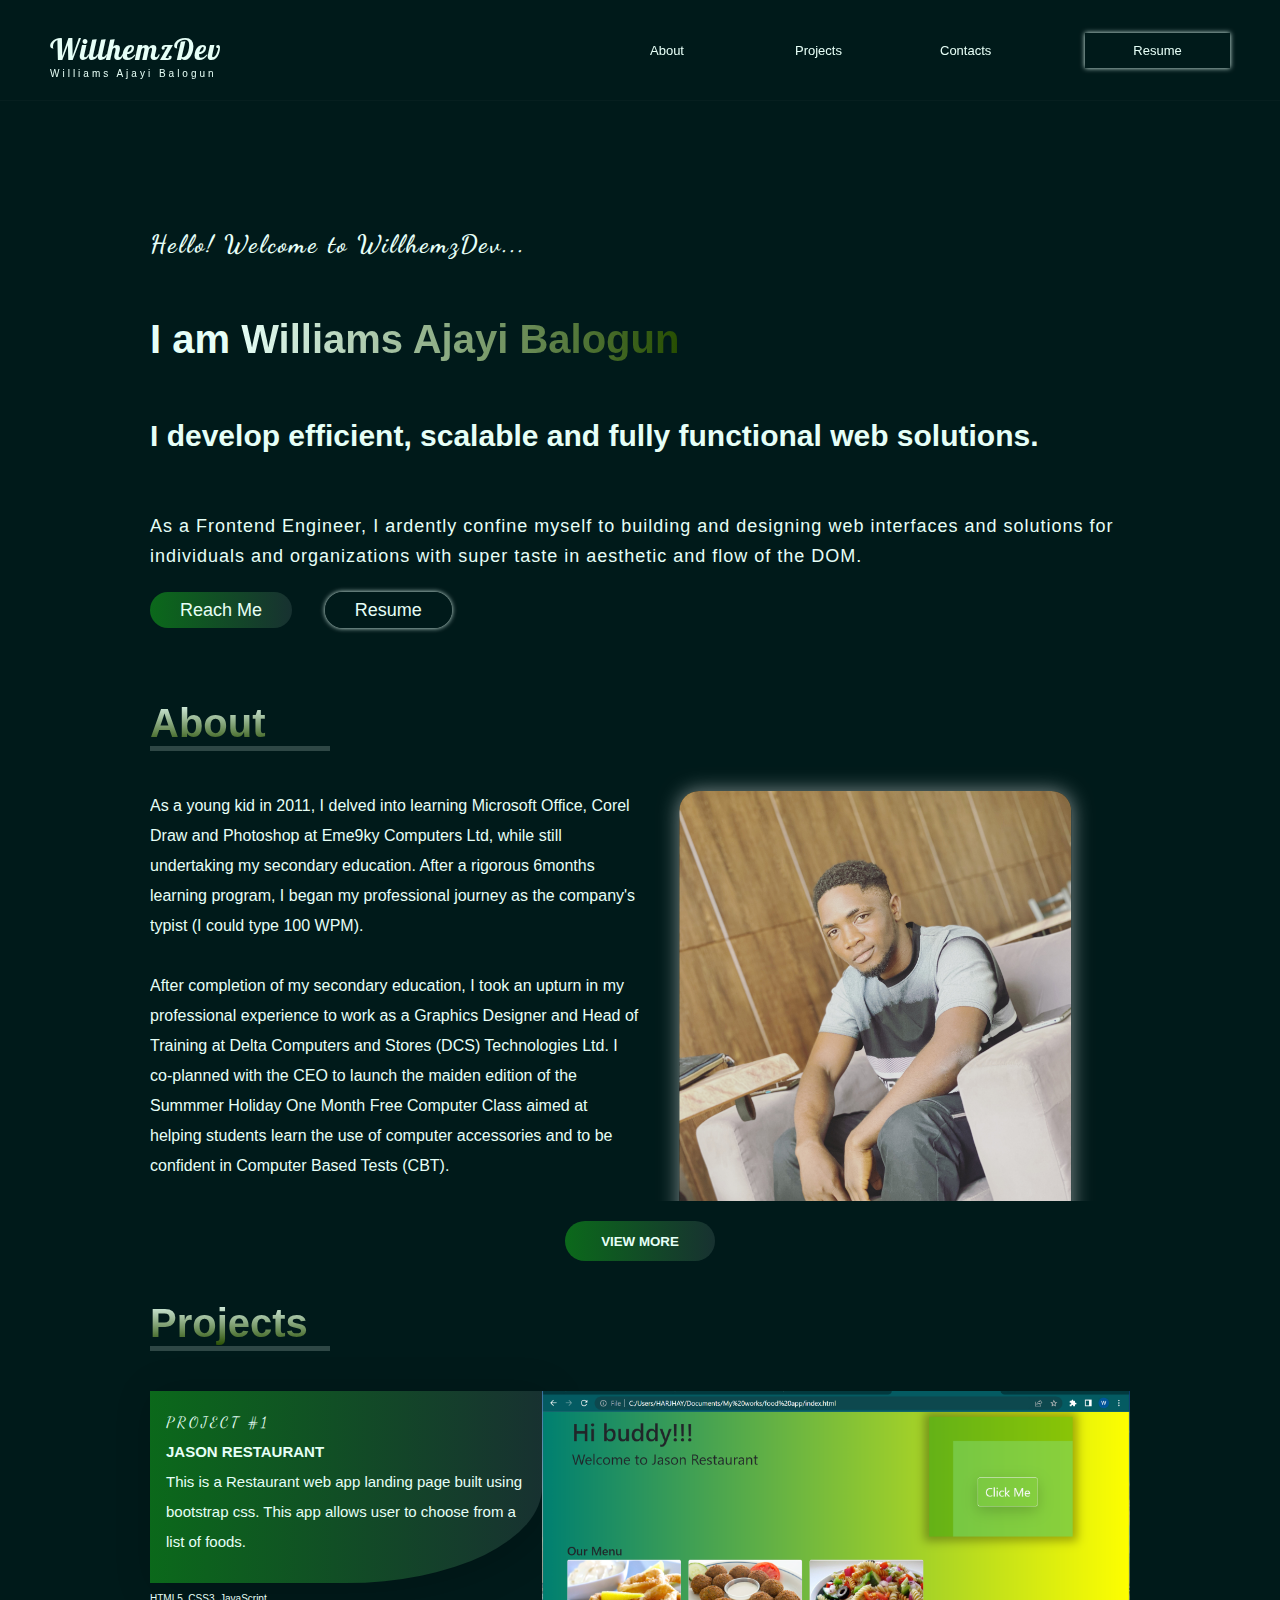
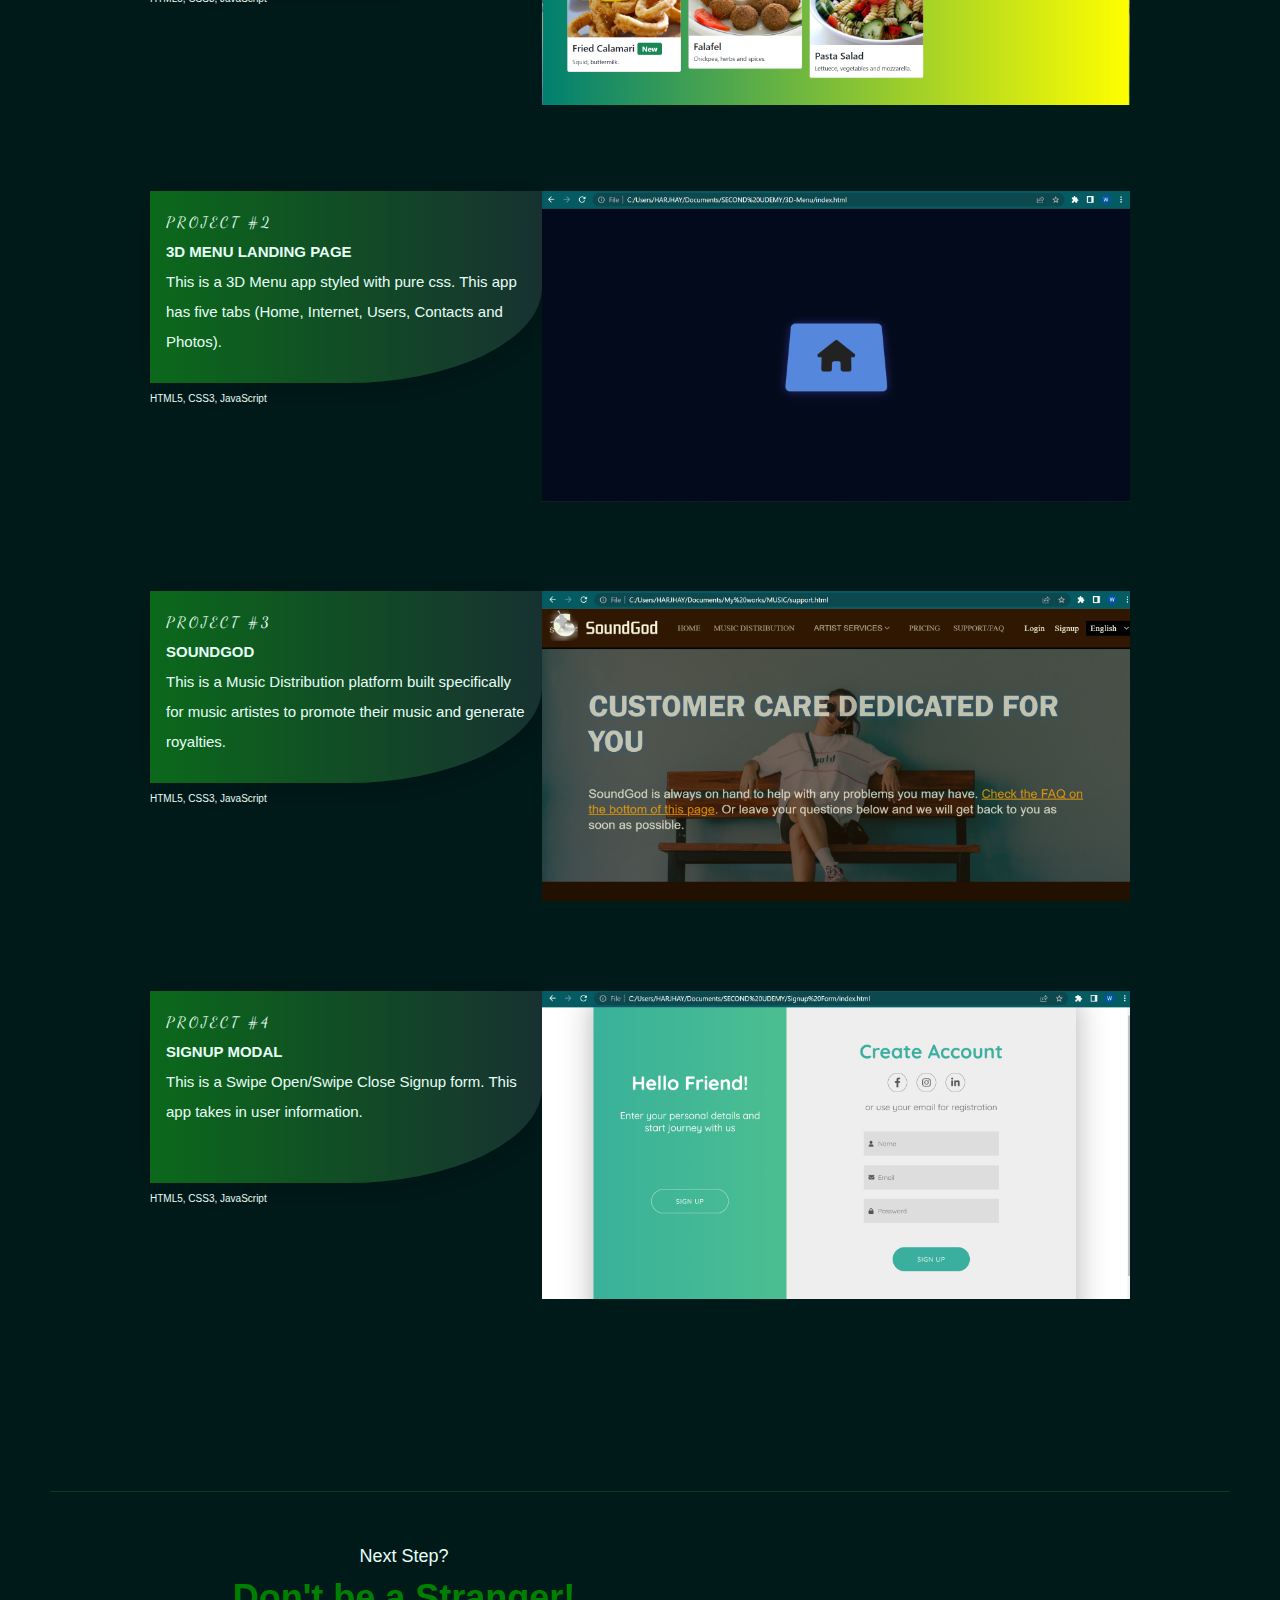
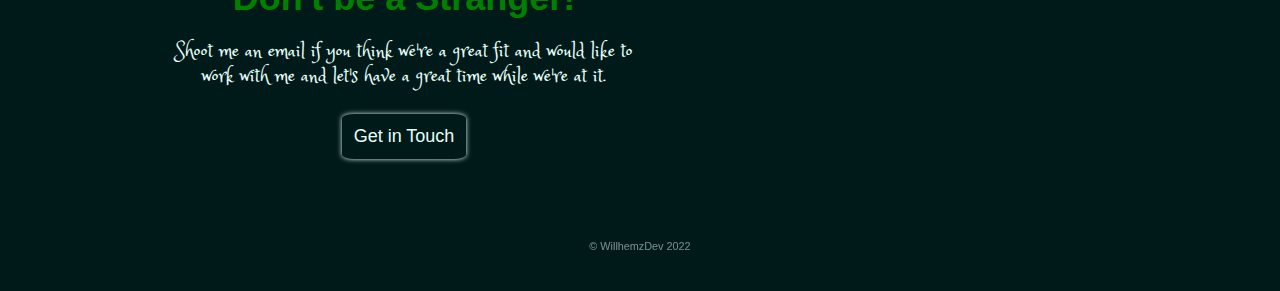
<file: index.html>
<!DOCTYPE html>
<html lang="en">

<head>
    <meta charset="UTF-8">
    <meta http-equiv="X-UA-Compatible" content="IE=edge">
    <meta name="viewport" content="width=device-width, initial-scale=1.0">
    <title>Williams Ajayi - Frontend Engineer</title>
    <link rel="stylesheet" href="https://cdnjs.cloudflare.com/ajax/libs/font-awesome/6.2.0/css/all.min.css"
        integrity="sha512-xh6O/CkQoPOWDdYTDqeRdPCVd1SpvCA9XXcUnZS2FmJNp1coAFzvtCN9BmamE+4aHK8yyUHUSCcJHgXloTyT2A=="
        crossorigin="anonymous" referrerpolicy="no-referrer" />
    <link rel="stylesheet" href="style.css">
</head>

<body>
    <section class="general">
        <header>
            <nav class="nav-title">
                <a href="index.html">WillhemzDev</a>
                <p>Williams Ajayi Balogun</p>
            </nav>
            <div class="dropdown">
                <i class="fa-solid fa-list"></i>
            </div>
            <nav class="nav-options">
                <a href="#about">About</a>
                <a href="#projects">Projects</a>
                <a href="#contacts">Contacts</a>
                <a type="button" href="files/resume.pdf" class="resume" target="_blank">Resume</a>
            </nav>
        </header>

        <main>
            <section class="introduction">
                <article class="intro-text">
                    <p>Hello! Welcome to WillhemzDev...</p>
                    <h2>I am <span>Williams Ajayi Balogun</span></h2>
                    <h3>I develop efficient, scalable and fully functional web solutions.</h3>
                    <p>
                        As a Frontend Engineer, I ardently confine myself to building and designing web interfaces and
                        solutions
                        for individuals and organizations with super taste in aesthetic and flow of the DOM.
                    </p>
                </article>
                <article class="intro-buttons">
                    <a type="button" href="#contacts" class="reachMe">Reach Me</a>
                    <a href="files/resume.pdf" target="_blank" type="button" class="resume res">Resume</a>
                </article>
            </section>

            <section id="about" class="aboutMe">
                <h2 class="section-title">About</h2>
                <article>
                    <div class="about-text">
                        <p>
                            As a young kid in 2011, I delved into learning Microsoft Office, Corel Draw and Photoshop at
                            Eme9ky
                            Computers Ltd, while still undertaking my secondary education. After a rigorous 6months
                            learning program, I
                            began my professional journey as the company's typist (I could type 100 WPM). <br /><br />

                            After completion of my secondary education, I took an upturn in my professional experience
                            to work as a
                            Graphics Designer and Head of Training at Delta Computers and Stores (DCS) Technologies Ltd.
                            I co-planned
                            with the CEO to launch the maiden edition of the Summmer Holiday One Month Free Computer
                            Class aimed at
                            helping students learn the use of computer accessories and to be confident in Computer Based
                            Tests (CBT). <br /><br />

                            A few years later, I took a step-back from career world to begin my tertiary education in
                            Mechanical
                            Engineering at Obafemi Awolowo University. I then interned at Jubaili Bros Engineering Ltd.
                            as a Maintenance
                            Engineer. <br /><br />

                            Fast-forward to 2021, I transitioned into learning Web Development. I love the profession
                            and I dedicated a
                            large chunk of my useful hours to learning the profession. Over time, I've improved my
                            skills and abilities
                            as a Frontend Engineer. As a dedicated and result-oriented individual, I take pride in
                            delivering <span class="colored-text">Fast, efficient, accessible</span> and <span
                                class="colored-text">creative
                                solutions/experiences</span> to one and all. <br /><br />

                            Aside my regular routine as a developer, I enjoy listening to music, playing football,
                            making sounds on FL
                            Studio, writing songs and doing computational research on flow field. <br /><br />

                            These are a few tools and technologies I am familiar with which I have also been working
                            with and they include: <br /><br />

                        <ul>
                            <li>HTML5</li>
                            <li>CSS3</li>
                            <li>JavaScript (ES6)</li>
                            <li>WordPress</li>
                            <li>React.js</li>
                            <li>Node.js</li>
                            <li>Git/Github</li>
                            <li>Jasmine (Unit Testing)</li>
                        </ul>
                        </p>
                    </div>
                    <div class="about-img">
                        <img src="images/profilepic.jpg" alt="Profile-Pic" readonly="readonly">
                    </div>
                </article>
            </section>


            <section id="projects" class="projects-list">
                <div class="read">
                    <button class="readMore" type="button">VIEW MORE</button>
                </div>
                <h2 class="section-title">Projects</h2>
                <article class="projects">
                    <div class="project-md">
                        <div class="project-details">
                            <p>Project #1</p>
                            <h2>JASON RESTAURANT</h2>
                            <p>
                                This is a Restaurant web app landing page built using bootstrap css. This app allows
                                user to choose from a list of
                                foods.
                            </p>
                        </div>
                        <p class="courses">HTML5, CSS3, JavaScript</p>
                    </div>
                    <div>
                        <a href="https://github.com">
                            <img src="images/project1.png" alt="file not supported">
                        </a>

                        <div class="source_link">
                            <a href="https://github.com/jasonrestaurant">
                                Source File
                            </a>
                            <a href="https://jasonrestaurant.com">
                                Link
                            </a>
                        </div>
                    </div>
                </article>

                <article class="projects">
                    <div class="project-md">
                        <div class="project-details">
                            <p>Project #2</p>
                            <h2>3D MENU LANDING PAGE</h2>
                            <p>
                                This is a 3D Menu app styled with pure css. This app has five tabs (Home, Internet,
                                Users, Contacts and Photos).
                            </p>
                        </div>
                        <p class="courses">HTML5, CSS3, JavaScript</p>
                    </div>
                    <div>
                        <img src="images/project2.png" alt="file not supported">

                        <div class="source_link">
                            <a href="https://github.com/3d-menu">
                                Source File
                            </a>
                            <a href="https://3d-menu.com">
                                Link
                            </a>
                        </div>
                    </div>
                </article>

                <article class="projects">
                    <div class="project-md">
                        <div class="project-details">
                            <p>Project #3</p>
                            <h2>SOUNDGOD</h2>
                            <p>
                                This is a Music Distribution platform built specifically for music artistes to promote
                                their music and generate royalties.
                            </p>
                        </div>
                        <p class="courses">HTML5, CSS3, JavaScript</p>
                    </div>
                    <div>
                        <img src="images/project3.png" alt="file not supported">

                        <div class="source_link">
                            <a href="https://github.com/soundgod">
                                Source File
                            </a>
                            <a href="https://soundgod.com">
                                Link
                            </a>
                        </div>
                    </div>
                </article>

                <article class="projects">
                    <div class="project-md">
                        <div class="project-details">
                            <p>Project #4</p>
                            <h2>SIGNUP MODAL</h2>
                            <p>
                                This is a Swipe Open/Swipe Close Signup form. This app takes in user information.
                            </p>
                        </div>
                        <p class="courses">HTML5, CSS3, JavaScript</p>
                    </div>
                    <div>
                        <img src="images/project4.png" alt="file not supported">

                        <div class="source_link">
                            <a href="https://github.com/modal">
                                Source File
                            </a>
                            <a href="https://signupmodal.com">
                                Link
                            </a>
                        </div>
                    </div>
                </article>

            </section>
        </main>

        <footer>
            <div class="info" id="contacts">
                <div>
                    <p>Next Step?</p>
                    <h1>Don't be a Stranger!</h1>
                    <p>Shoot me an email if you think we're a great fit and would like to work with me and let's have a
                        great time while
                        we're at it.</p>

                    <a href="mailto:williamsdev@gmail.com" target="_blank" type="button">Get in Touch</a>
                </div>
                <div>
                    <a target="_blank" href="https://github.com/willhemz">
                        <i class="fa-brands fa-github"></i>
                    </a>
                    <a target="_blank" href="https://linkedin.com/in/williams-balogun-6274a0173">
                        <i class="fa-brands fa-linkedin-in"></i>
                    </a>
                    <a target="_blank" href="https://twitter.com/willhemzDev?t=8lt4cARSXgkHPjbVimA-mQ&s=09">
                        <i class="fa-brands fa-twitter"></i>
                    </a>
                    <a target="_blank" href="https://facebook.com/aj.willie.583">
                        <i class="fa-brands fa-facebook"></i>
                    </a>
                </div>
            </div>
            <div class="copyright">
                <small>&copy; WillhemzDev 2022</small>
            </div>
        </footer>
    </section>

    <script src="script.js"></script>
</body>

</html>
</file>
<file: style.css>
* {
    margin: 0;
    padding: 0;
    box-sizing: border-box;
    font-family: Arial, Helvetica, sans-serif;
    outline: none !important;
}

@font-face {
    font-family: lobster;
    src: url('fonts/Lobster/Lobster-Regular.ttf');
}

@font-face {
    font-family: Anton;
    src: url('fonts/Anton/Anton-Regular.ttf');
}

@font-face {
    font-family: Dancing_script;
    src: url('fonts/Dancing_Script/DancingScript-VariableFont_wght.ttf');
}

@font-face {
    font-family: Princess_sofia;
    src: url('fonts/Princess_Sofia/PrincessSofia-Regular.ttf');
}

html {
    font-size: 62.5%;
}

body {
    background: #001a1a;
    color: #e6fff7;
}

.general {
    width: 100%;
    padding: 0 5rem;
    position: relative;
}


/* Header Section Begins */

header {
    width: 100%;
    height: 10rem;
    background-color: #001a1a;
    padding: 5rem;
    box-shadow: 0 0 0.05rem white;
    display: grid;
    grid-template-columns: repeat(2, 1fr);
    gap: 2rem;
    place-content: center;
    position: fixed;
    top: 0;
    left: 0;
    z-index: 100;
}

header nav {
    height: 4rem;
}

.nav-title a {
    font-size: 3rem;
    font-family: lobster, cursive;
    letter-spacing: 0.1rem;
    color: #e6fff7;
    text-decoration: none;
}

@keyframes coloring {
    0% {
        opacity: 1;
        color: #001a1a
    }

    100% {
        opacity: 0.3;
    }
}

.nav-title a:hover {
    animation: coloring 3s forwards cubic-bezier(0.23, 1, 0.320, 1)
}

.nav-title p {
    letter-spacing: 0.3rem;
}

.nav-options {
    display: flex;
    align-items: center;
    font-size: 1.3em;
}

.nav-options a {
    color: #e6fff7;
    flex-basis: 25%;
    flex-grow: 0;
    text-decoration: none;
    padding: 1rem 0;
}

.nav-options a:not(.resume):hover {
    /* background-color: #264d00; */
    opacity: 0.4;
    transition: all 0.5s;

}

.dropdown {
    display: none;
}

.resume {
    background: #001a1a;
    box-shadow: 0 0 0.5rem #e6fff7;
    text-align: center;
    height: 3.5rem;
    color: #e6fff7;
    /* transition: all 1s; */
}

.nav-options .resume:hover {
    transition: all 0.5s;
    background: rgba(255, 255, 255, 0.1);
    border: none;
    border-radius: 50%;
    box-shadow: none;
    color: rgba(28, 223, 28, 0.658)
}

/* Header Section Ends */

/* Main Section Begins */

main {
    margin-top: 10rem;
    z-index: -10;
    padding: 10rem;
}

main .introduction .intro-text {
    display: flex;
    flex-direction: column;
    height: 40rem;
    justify-content: space-around;

}

/* Introduction starts */

.intro-text p:first-child {
    font-size: 2.5rem;
    font-weight: 700;
    font-family: Dancing_script, cursive;
    letter-spacing: 0.2rem;
}

.intro-text h2 {
    font-size: 4rem;
}

.intro-text h2 span {
    background: -webkit-linear-gradient(top left, #e6fff7, #264d00);
    -webkit-background-clip: text;
    -webkit-text-fill-color: transparent;
}

.intro-text h3 {
    font-size: 3rem;
}

.intro-text p:last-child {
    font-size: 1.8rem;
    font-family: Arial, Helvetica, sans-serif;
    letter-spacing: 0.1rem;
    line-height: 3rem;
    ;
}

.reachMe,
.res {
    margin-right: 3rem;
    background: linear-gradient(to right, rgba(28, 223, 28, 0.4), rgba(230, 255, 247, 0.1));
    border: none;
    border-radius: 5rem;
    text-align: center;
    color: #e6fff7;
    font-size: 1.8rem;
    text-decoration: none;
    padding: 0.8rem 3rem;
}

.reachMe:hover,
.res:hover {
    transition: all 0.5s;
    background: rgba(255, 255, 255, 0.1);
    font-size: 1.6rem;
}

.res {
    background: #001a1a;
}

.res:hover {
    width: 13rem;
    height: 3rem;
    transform: translate(-0.2rem, 0.2rem)
}

/* Introduction Ends */


/* About Section starts */

.aboutMe {
    margin-top: 8rem;
    width: 100%;
    height: 50rem;
    overflow-y: hidden;
    margin-bottom: 10rem;
    position: relative;
}

.change .aboutMe {
    height: 155rem;
}

.section-title {
    font-size: 4rem;
    background: -webkit-linear-gradient(270deg, #e6fff7, #264d00);
    border-bottom: 0.5rem solid rgba(230, 255, 247, 0.2);
    -webkit-background-clip: text;
    -webkit-text-fill-color: transparent;
    margin-bottom: 4rem;
    width: 18rem;
}

.aboutMe article {
    display: flex;
    font-size: 1.6rem;
    /* height: 50rem; */
}

.aboutMe article div {
    flex-basis: 50%;
    flex-shrink: 0;
}

.aboutMe article p {
    line-height: 3rem;
}

.aboutMe article .about-img {
    display: grid;
    place-items: top;
    width: 100%;
}

.change .about-img {
    place-items: center;
}

.aboutMe article .about-img img {
    width: 80%;
    border-radius: 2rem;
    box-shadow: 0 0 2rem rgba(255, 255, 255, 0.5);
    transform: translateX(10%);
}

ul {
    height: 3rem;
    display: grid;
    grid-template-columns: repeat(2, 1fr);
    gap: 2rem;
    list-style-type: none;
    color: #99ff99;
}

.colored-text {
    color: #99ff99;
}

/* About Section Ends */

/* Projects section begins */

.projects-list {
    /* margin-top: 10rem; */
    width: 100%;
    position: relative;
}

.read {
    position: absolute;
    top: -8rem;
    width: 100%;
    text-align: center;
}

.readMore {
    text-align: center;
    width: 15rem;
    height: 4rem;
    border-radius: 5rem;
    font-weight: 700;
    color: #e6fff7;
    border: none;
    background: linear-gradient(to right, rgba(28, 223, 28, 0.4), rgba(230, 255, 247, 0.1));
    transition: all 0.5s
}

.change .readMore {
    display: none;
}

.readMore:hover {
    filter: opacity(0.6);
    width: 12rem;
}

.projects {
    display: flex;
    height: 30rem;
    margin-bottom: 10rem;
}

.projects div:first-child {
    flex-basis: 40%;
    height: 80%;
    /* flex-shrink: 0; */
    /* flex-grow: 0; */
}

.projects div:last-child {
    height: 100%;
    flex-basis: 60%;
    position: relative;
}

.projects div:last-child:hover {
    transition: all 0.5s;
    flex-basis: 70%;
    box-shadow: 0 0 1px #e6fff7;
    position: relative;
}

.projects div:last-child:hover .source_link {
    opacity: 1;
    border: none;
}

.projects div:last-child:hover img {
    filter: brightness(50%)
}

.projects div:last-child .source_link {
    position: absolute;
    width: 50%;
    height: 50%;
    top: 25%;
    left: 25%;
    background: rgba(0, 26, 26, 0.8);
    display: grid;
    place-items: center;
    font-size: 2rem;
    opacity: 0;
}

.source_link a {
    color: #e6fff7;
    text-decoration: none;
    padding: 0.5rem 1rem;
    border-radius: 40%;
    text-shadow: 0 0 2rem 1rem #e6fff7;
    letter-spacing: 5px;
    text-transform: uppercase;
}

.project-details {
    background: linear-gradient(to right, rgba(28, 223, 28, 0.4), rgba(230, 255, 247, 0.1));
    height: 17rem;
    border-bottom-right-radius: 50%;
    box-shadow: 0.5rem 0.5rem 4rem rgba(0, 0, 0, 0.2);
    line-height: 3rem;
    padding: 1.6rem;
    margin-bottom: 1rem;
    overflow: hidden;
}

.project-details p {
    font-size: 1.5rem;
}

.project-details p:first-child {
    font-family: Dancing_script, cursive;
    text-transform: uppercase;
    letter-spacing: 0.3rem;
}


.projects img {
    width: 100%;
}

/* project section ends */

/* Footer begins */
footer {
    display: grid;
    place-items: center;
    height: 40rem;
    border-top: 1px solid rgba(28, 223, 28, 0.2)
}

/* contacts */
.info {
    width: 80%;
    height: 80%;
    display: grid;
    place-items: center;
    grid-template-columns: repeat(2, 1fr);
}

.info div:first-child {
    height: 80%;
    display: flex;
    flex-direction: column;
    justify-content: space-around;
    align-items: center;
    font-size: 1.8rem;
}

.info div:first-child h1 {
    margin-bottom: 2rem;
    margin-top: 1rem;
    color: green;
}

.info div:first-child p:nth-child(3) {
    margin-bottom: 2.5rem;
    font-family: Princess_sofia, cursive;
    line-height: 2.5rem;
    text-align: center;
    font-size: 2rem;
}

.info div:first-child a {
    text-decoration: none;
    background: none;
    box-shadow: 0 0 0.5rem #e6fff7;
    color: #e6fff7;
    padding: 1.2rem;
    border-radius: 10%;
}

.info div a:hover {
    /* background:rgba(230, 255, 247, 0.1); */
    opacity: 0.4;
    transition: all 0.5s;
}

.info div:nth-child(2) {
    display: flex;
    flex-direction: column;
    justify-content: space-around;
    align-items: flex-end;
    height: 80%;
    width: 80%;
}

.info div:nth-child(2) a {
    text-decoration: none;
}

.info div:nth-child(2) i {
    color: #e6fff7;
    font-size: 4rem;
    opacity: 0.6;
}

.copyright {
    height: 5%;
    width: 100%;
    text-align: center;
    color: #e6fff7;
    opacity: 0.5;
    font-size: 1.3rem;
}

@media only screen and (max-width:991px) {
    main .introduction .intro-text {
        margin-bottom: 2rem;
    }

    .intro-text h2 {
        font-size: 3.5rem;
    }

    .intro-text h3 {
        font-size: 2.5rem;
    }

    .intro-text p:last-child {
        font-size: 1.6rem;
    }

    .change .aboutMe {
        height: 180rem;
    }

    .section-title {
        font-size: 3rem;
        width: 15rem;
    }

    .aboutMe article {
        font-size: 1.6rem;
        flex-direction: column;
        flex-flow: column-reverse;
    }

    .aboutMe article div {
        flex-basis: 100%;
        flex-shrink: 0;
    }

    .aboutMe article .about-img {
        display: block;
        width: 100%;
        margin-bottom: 3rem;
    }

    .projects {
        display: block;
        height: 60rem;
        margin-bottom: 6rem;
        position: relative;
    }

    .projects .project-md {
        height: 100%;
        transform: skewX(-5deg);
    }

    .projects div:first-child .courses {
        position: relative;
        top: -8rem;
        left: 3.5rem;
    }

    .projects div:first-child {
        width: 100%;
        position: relative;
        height: 70%;
    }

    .projects div:last-child {
        width: 100%;
        position: absolute;
        top: 20rem;
        z-index: -5;
    }

    .projects div:last-child:hover {
        transition: all 0.5s;
        width: 120%;
        box-shadow: 0 0 1px #e6fff7;
        position: relative;
    }

    .project-details {
        background: rgba(0, 26, 26, 0.8);
        border-bottom-right-radius: 0;
        border-radius: 30%;
        box-shadow: 1rem 1rem 0.1rem 0.5px rgba(255, 255, 255, 0.2);
        padding: 3.5rem;
    }

    /* project section ends */

}

@media only screen and (max-width:768px) {
    main {
        padding-top: 6rem;
    }

    header {
        width: 100%;
        height: 10rem;
        background-color: #001a1a;
        padding: 5rem;
        box-shadow: 0 0 0.05rem white;
        display: grid;
        grid-template-columns: repeat(2, 1fr);
        gap: 2rem;
        place-content: center;
        position: fixed;
        top: 0;
        left: 0;
        z-index: 100;
    }

    header .dropdown {
        text-align: right;
        padding-top: 2rem;
        font-size: 1.8rem;
        display: block;
    }

    .nav-options {
        width: 10rem;
        height: max-content;
        display: flex;
        flex-direction: column;
        align-items: flex-start;
        font-size: 1.3em;
        position: absolute;
        top: 7rem;
        right: 5rem;
        z-index: 110;
        background: green;
        opacity: 0;
    }

    .show .nav-options {
        opacity: 1;
    }

    .nav-options a {
        width: 100%;
        height: 3.5rem;
        padding-left: 1rem;
    }

    .nav-options .resume {
        background: none;
        text-align: left;
        box-shadow: none;
    }


    /* Header Section Ends */

    .general {
        padding: 0;
    }

    .intro-text p:first-child {
        font-size: 2rem;
    }

    main .introduction .intro-text {
        margin-bottom: 2rem;
    }

    .intro-text h2 {
        font-size: 2.5rem;
    }

    .intro-text h3 {
        font-size: 2rem;
    }

    .intro-text p:last-child {
        font-size: 1.2rem;
    }

    .change .aboutMe {
        height: 170rem;
    }


    .projects {
        display: block;
        height: 52rem;
        margin-bottom: 4rem;
        position: relative;
    }

    .info div:first-child h1 {
        text-align: center;
        font-size: 2.3rem;
    }

    .info div:first-child p:nth-child(3) {
        font-size: 1.8rem;
    }

    .info div:first-child a {
        padding: 1rem;
        font-size: 1.5rem;
    }


    .info div:nth-child(2) {
        display: flex;
        flex-direction: column;
        justify-content: space-around;
        align-items: flex-end;
        height: 80%;
        width: 80%;
    }

    .info div:nth-child(2) a {
        text-decoration: none;
    }

    .info div:nth-child(2) i {
        color: #e6fff7;
        font-size: 3.5rem;
        opacity: 0.6;
    }
}

@media only screen and (max-width: 650px) {
    .change .aboutMe {
        height: 175rem;
    }

    .projects {
        height: 45rem;
        margin-bottom: 4rem;
    }
}

@media only screen and (max-width: 576px) {

    main {
        padding-top: 4rem;
    }

    header {
        height: 8rem;
        padding: 3rem;
        position: fixed;
    }

    .change .aboutMe {
        height: 160rem;
    }

    .about-text {
        font-size: 1.2rem;
    }

    .projects {
        height: 42rem;
        margin-bottom: 2rem;
    }

    .copyright {
        height: 5%;
        width: 100%;
        text-align: center;
        color: #e6fff7;
        opacity: 0.5;
    }

}


@media only screen and (max-width: 500px) {
    main {
        padding: 6rem;
    }

    main .introduction .intro-text {
        height: 35rem;
    }

    .intro-text p:first-child {
        font-size: 1.6rem;
    }

    .intro-text h2 {
        font-size: 2.2rem;
    }

    .intro-text h3 {
        font-size: 1.8rem;
        line-height: 2.8rem;
    }

    .reachMe,
    .res {
        font-size: 1.4rem;
    }

    .projects {
        height: 42rem;
    }

    .projects:last-child {
        margin-bottom: 10rem;
    }

    .projects div:first-child {
        /* flex-basis: 100%; */
        height: 85%;
    }

    .project-details p {
        font-size: 1.4rem;
    }

    .info {
        display: block;
        height: 95%;
    }

    .info div:nth-child(2) {
        flex-direction: row;
        width: 100%;
        height: auto;
        font-size: 2.5rem;
        margin-top: 3rem;
    }
}

@media screen and (max-width: 400px) {
    .change .aboutMe {
        height: 170rem;
        margin-bottom: 2rem;
    }
}

@media screen and (max-width: 340px) {
    .projects div:first-child .courses {
        top: -5rem;
    }
}
</file>
